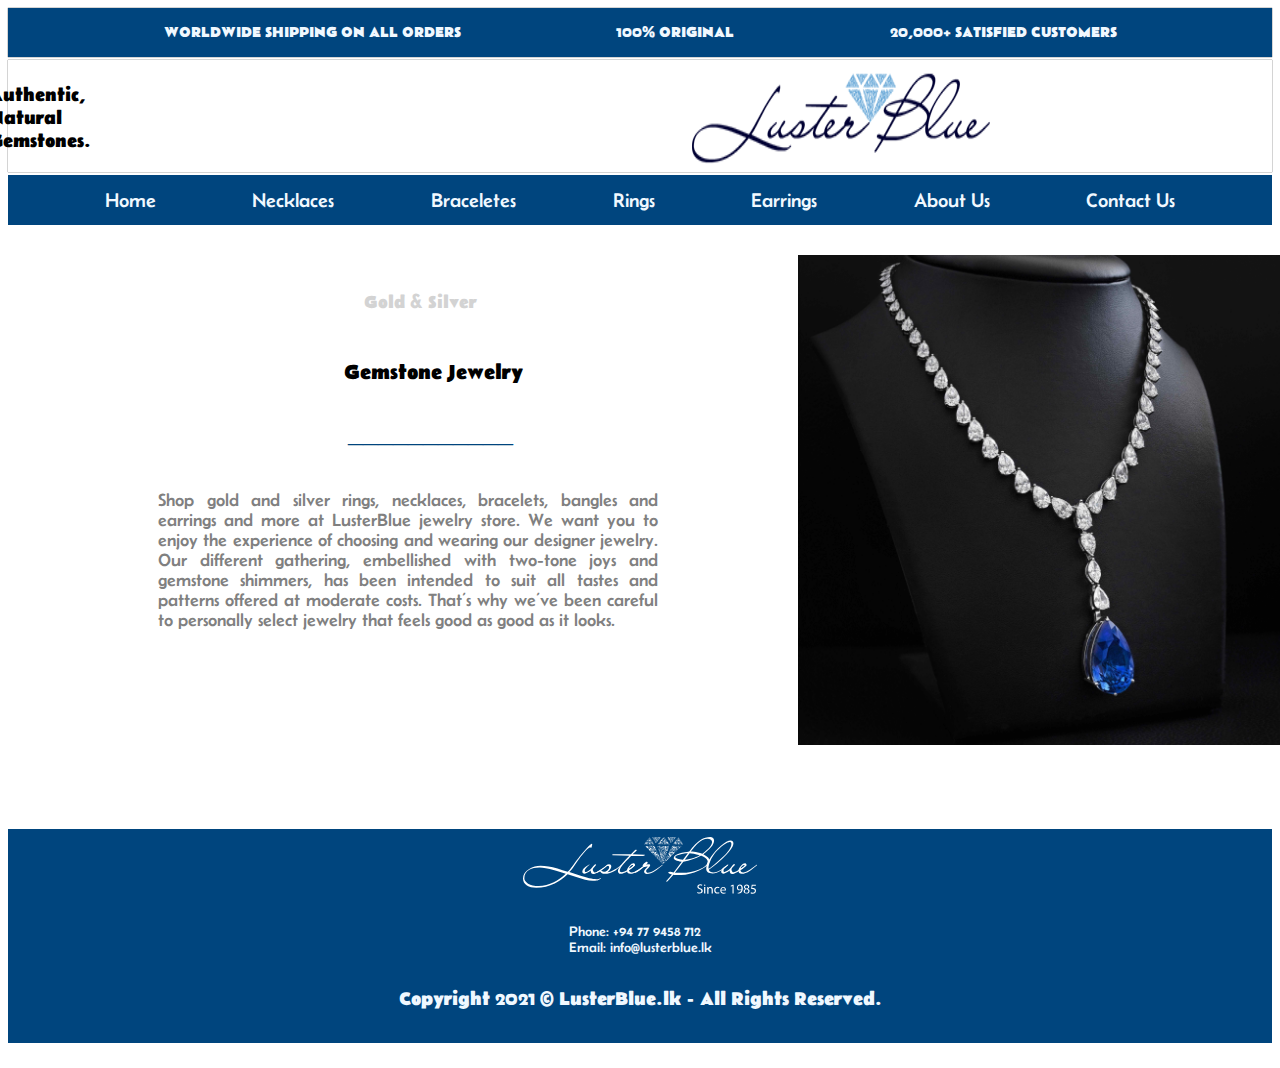
<file: index.html>
<!DOCTYPE html>
<html lang="en">

<head>
    <meta charset="UTF-8">
    <meta name="viewport" content="width=device-width, initial-scale=1.0">
    <title>Home</title>
    <link rel="stylesheet" href="style.css">
    <link rel="preconnect" href="https://fonts.googleapis.com">
    <link rel="preconnect" href="https://fonts.gstatic.com" crossorigin>
    <link href="https://fonts.googleapis.com/css2?family=Belanosima:wght@400;600&display=swap" rel="stylesheet">
</head>

<body class="body">

    <div id="info">
        <h3> WORLDWIDE SHIPPING ON ALL ORDERS</h3>
        <h3>100% ORIGINAL</h3>
        <h3>20,000+ SATISFIED CUSTOMERS</h3>
    </div>

    <header>
        <nav>
            <h3 id="firstsentence"> Authentic, Natural Gemstones.</h3>
            <img src="images/logo-copy.png" id="logo">
        </nav>
    </header>

    <div id="links">
        <a href="index.html"> Home</a>
        <a href="necklaces.html"> Necklaces</a>
        <a href="braceletes.html">Braceletes</a>
        <a href="rings.html"> Rings</a>
        <a href="earrings.html"> Earrings</a>
        <a href="about us.html"> About Us</a>
        <a href="contact us.html"> Contact Us</a>


    </div>

    <div id="container">
        <div id="container2">
            <h4 id="gold"> Gold & Silver </h4>
            <h3 id="Gemstone"> Gemstone Jewelry</h3>
            <h2 id="space"> ___________</h2>
            <p id="mainparagraph"> Shop gold and silver rings, necklaces, bracelets, bangles and earrings
                and more at LusterBlue jewelry store. We want you to enjoy the experience of choosing and
                wearing our designer jewelry. Our different gathering, embellished with two-tone joys and
                gemstone shimmers, has been intended to suit all tastes and patterns offered at moderate costs.
                That’s why we’ve been careful to personally select jewelry that feels good as good as it looks.
            </p>
        </div>
        <div id="mainimg">
            <img src="images/Natural Royal Blue Sapphire Necklace, 36_51 Ct.jpg" id="mainpic">
        </div>
    </div>

   
    <footer>
        <div id="footercontainer">
            <img src="images/logo-white-f.svg" alt="" id="footerimg">
            <p id="footerpragraph"> Phone: +94 77 9458 712 </br>
                Email: info@lusterblue.lk
            </p>
            <h3 id="Copyright"> Copyright 2021 © LusterBlue.lk - All Rights Reserved.</h3>
        </div>
     </footer>
</body>

</html>
</file>
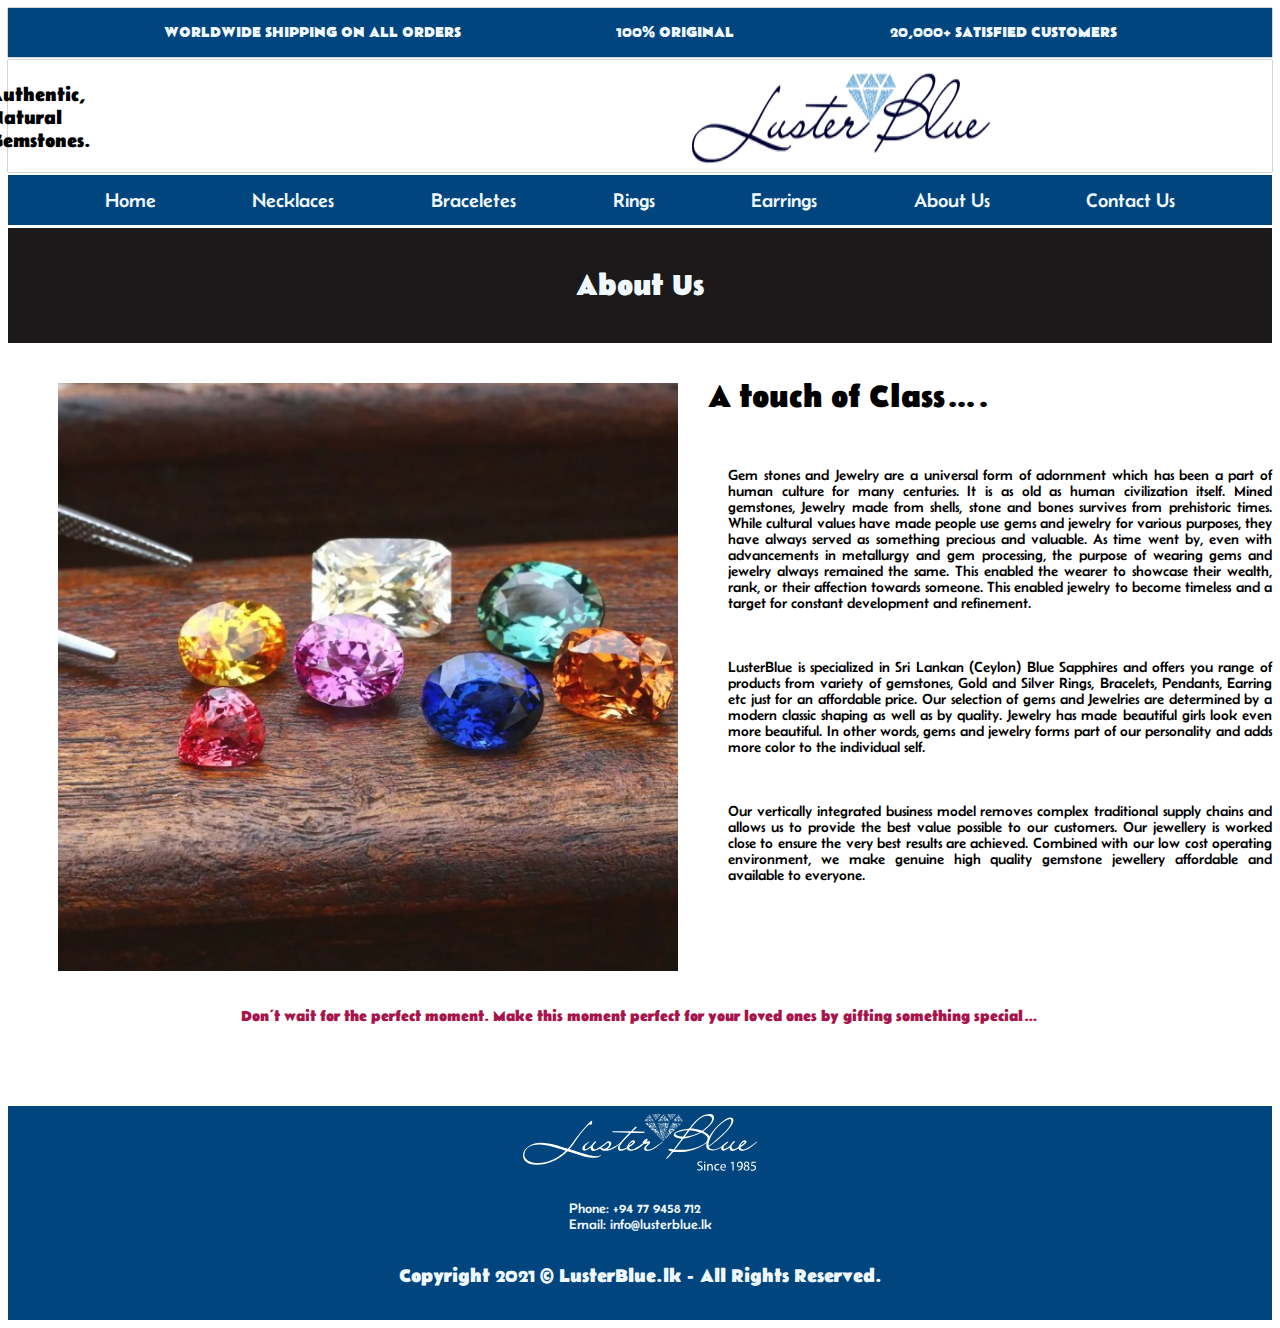
<file: about us.html>
<!DOCTYPE html>
<html lang="en">
<head>
    <meta charset="UTF-8">
    <meta name="viewport" content="width=device-width, initial-scale=1.0">
    <title>ABOUT US</title>
    <link rel="stylesheet" href="style.css">
    <link rel="preconnect" href="https://fonts.googleapis.com">
    <link rel="preconnect" href="https://fonts.gstatic.com" crossorigin>
    <link href="https://fonts.googleapis.com/css2?family=Belanosima:wght@400;600&display=swap" rel="stylesheet">
</head>
<body class="body">
    <div id="info">
        <h3> WORLDWIDE SHIPPING ON ALL ORDERS</h3>
        <h3>100% ORIGINAL</h3>
        <h3>20,000+ SATISFIED CUSTOMERS</h3>
    </div>
   
    <header>
        <nav>
         <h3 id="firstsentence"> Authentic, Natural Gemstones.</h3>
          <img src="images/logo-copy.png"  id="logo">         
        </nav>
    </header>

    <div id="links">
        <a href="index.html"> Home</a>
        <a href="necklaces.html"> Necklaces</a>
        <a href="braceletes.html"> Braceletes</a>
        <a href="rings.html"> Rings</a>
        <a href="earrings.html"> Earrings</a>
        <a href="about us.html"> About Us</a>
        <a href="contact us.html"> Contact Us</a>
       
      
    </div>

    <div id="Aboutus">  
        <h2> About Us</h2>
    </div>
    <div id="containerabout">
        <div> <img src="images/about.jpg"  id="aboutpic"></div>
        <div id="containerabout2">
            <h1 id="aboutsentance">A touch of Class….</h1>  
            <p class="aboutparagraph">
                 Gem stones and Jewelry are a universal form of adornment which has been a part of human culture for many centuries. It is as old as human civilization itself. Mined gemstones, Jewelry made from shells, stone and bones survives from prehistoric times. While cultural values have made people use gems and jewelry for various purposes, they have always served as something precious and valuable. As time went by, even with advancements in metallurgy and gem processing, the purpose of wearing gems and jewelry always remained the same. This enabled the wearer to showcase their wealth, rank, or their affection towards someone. This enabled jewelry to become timeless and a target for constant development and refinement.
                <br><br><br><br>
                LusterBlue is specialized in Sri Lankan (Ceylon) Blue Sapphires and offers you range of products from variety of gemstones, Gold and Silver Rings, Bracelets, Pendants, Earring etc just for an affordable price. Our selection of gems and Jewelries are determined by a modern classic shaping as well as by quality. Jewelry has made beautiful girls look even more beautiful. In other words, gems and jewelry forms part of our personality and adds more color to the individual self.
                <br><br><br><br>
                Our vertically integrated business model removes complex traditional supply chains and allows us to provide the best value possible to our customers. Our jewellery is worked close to ensure the very best results are achieved. Combined with our low cost operating environment, we make genuine high quality gemstone jewellery affordable and available to everyone.
            </p>
        </div>
    </div>
    <h4 id="note"> Don’t wait for the perfect moment. Make this moment perfect for your loved ones by gifting something special…</h4>
    


    <footer>

        <div id="footercontainer">
            <img src="images/logo-white-f.svg" alt="" id="footerimg">
            <p id="footerpragraph"> Phone: +94 77 9458 712 </br>
                Email: info@lusterblue.lk
            </p>
            <h3 id="Copyright"> Copyright 2021 © LusterBlue.lk - All Rights Reserved.</h3>
        </div>
    </footer>
    
</body>
</html>
</file>
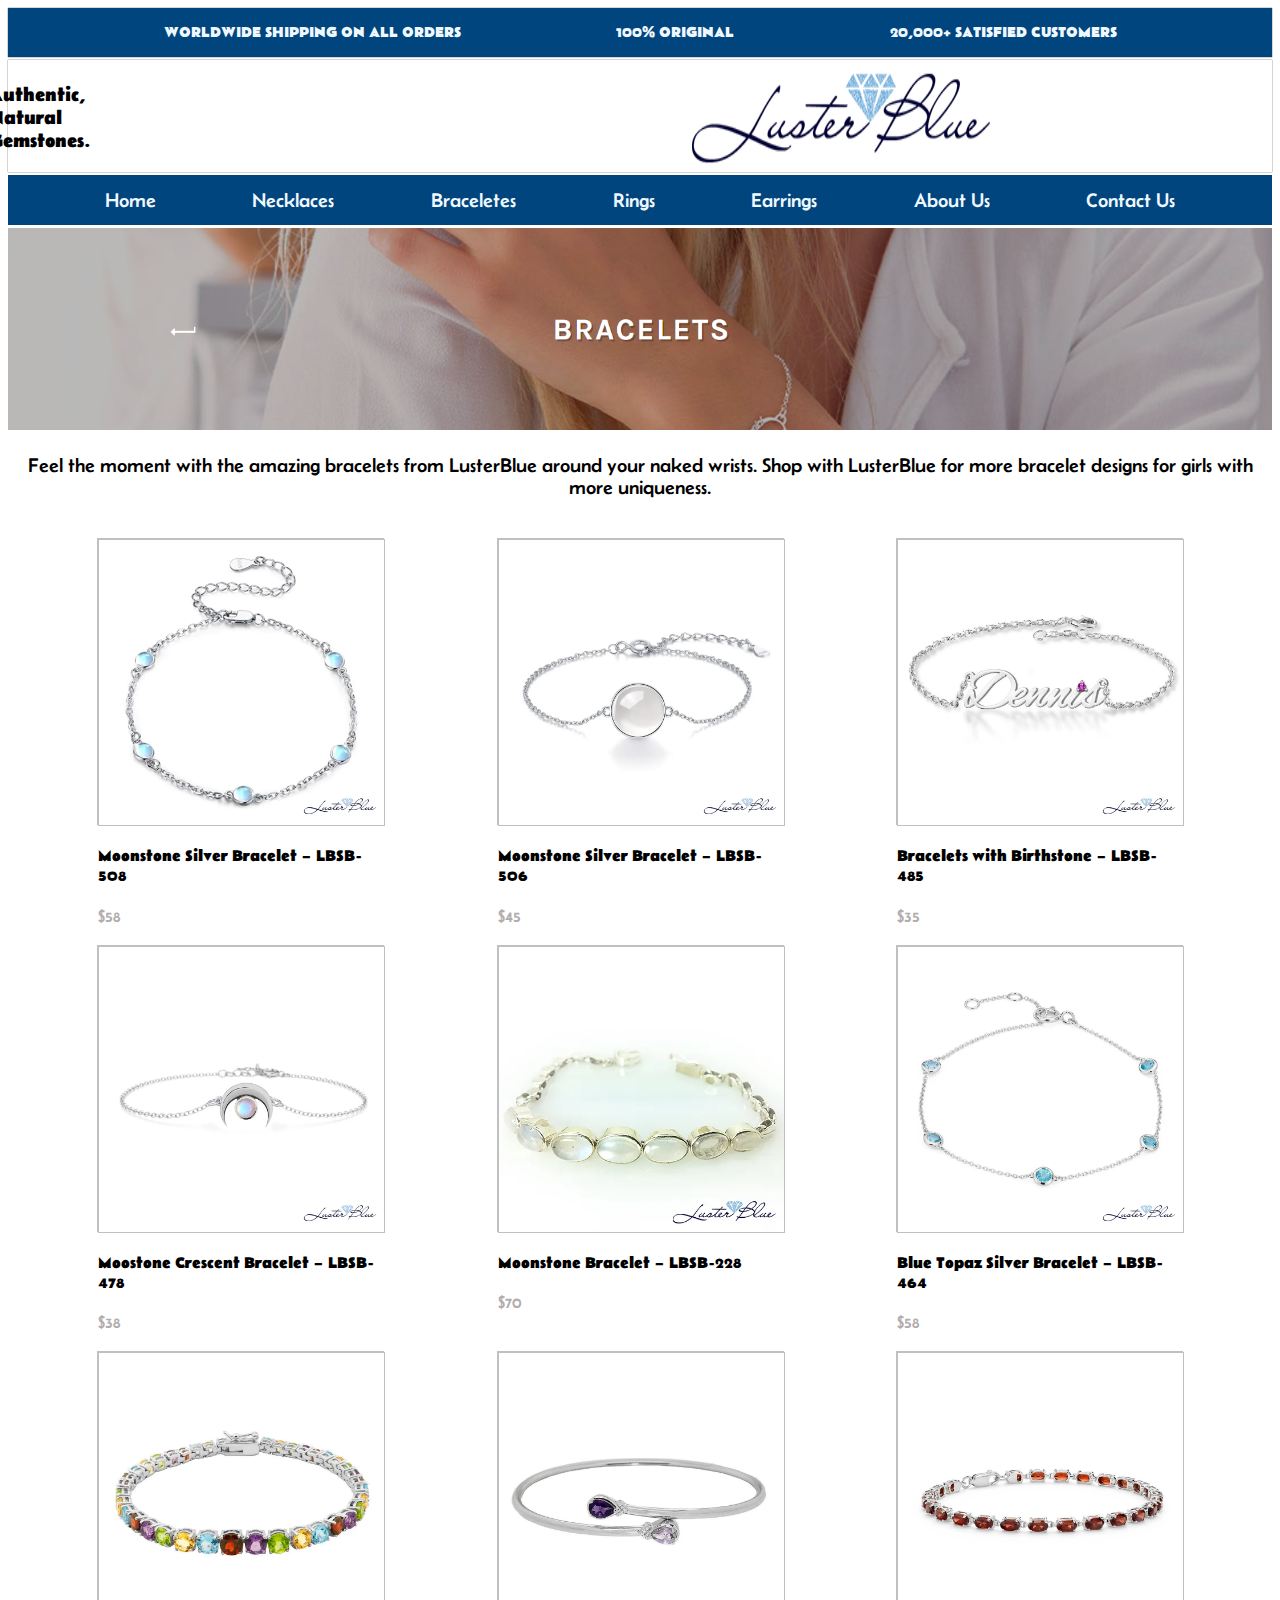
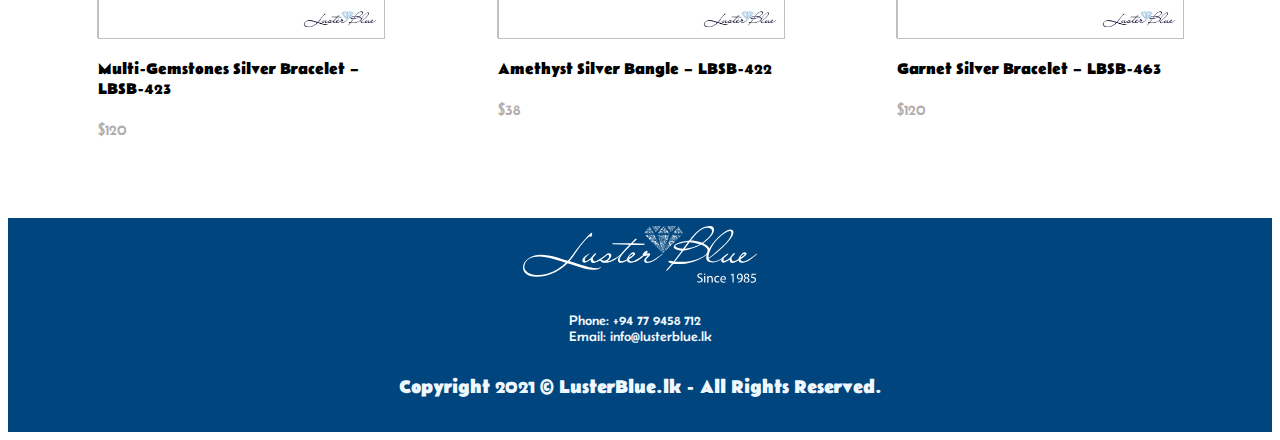
<file: braceletes.html>
<!DOCTYPE html>
<html lang="en">

<head>
    <meta charset="UTF-8">
    <meta http-equiv="X-UA-Compatible" content="IE=edge">
    <meta name="viewport" content="width=device-width, initial-scale=1.0">
    <title>BRACELETS</title>
    <link rel="stylesheet" href="style.css">
    <link rel="preconnect" href="https://fonts.googleapis.com">
    <link rel="preconnect" href="https://fonts.gstatic.com" crossorigin>
    <link href="https://fonts.googleapis.com/css2?family=Belanosima:wght@400;600&display=swap" rel="stylesheet">
</head>

<body class="body"> 
    <div id="info">
        <h3> WORLDWIDE SHIPPING ON ALL ORDERS</h3>
        <h3>100% ORIGINAL</h3>
        <h3>20,000+ SATISFIED CUSTOMERS</h3>
    </div>

    <header>
        <nav>
            <h3 id="firstsentence"> Authentic, Natural Gemstones.</h3>
            <img src="images/logo-copy.png" id="logo">
        </nav>
    </header>

    <div id="links">
        <a href="index.html"> Home</a>
        <a href="necklaces.html"> Necklaces</a>
        <a href="braceletes.html"> Braceletes</a>
        <a href="rings.html"> Rings</a>
        <a href="earrings.html"> Earrings</a>
        <a href="about us.html"> About Us</a>
        <a href="contact us.html"> Contact Us</a>

    </div>
    <div class="content">
        <a href="necklaces.html"><img src="images/bra.png" alt="" id="topimg"></a>
        <p id="toppar">Feel the moment with the amazing bracelets from LusterBlue around your naked wrists. Shop with
            LusterBlue for more bracelet designs for girls with more uniqueness.</p>
        <div class="productsContainer">
            <div class="oneProductContainer">
                <div class="imagecontainer">
                    <img class="imagecontainer" src="images/braceletes/LBSB-508.webp" id="image">
                    <img class="imagecontainer" src="/images/braceletes/LBSB-508a.webp" id="imageh">
                </div>
                <div class="discription">
                    <h4>Moonstone Silver Bracelet – LBSB-508 </h4>
                    <span>$58</span>
                     
                </div>
            </div>
            <div class="oneProductContainer">
                <div class="imagecontainer">
                    <img class="imagecontainer" src="images/braceletes/LBSB-506.webp" id="image">
                    <img class="imagecontainer" src="/images/braceletes/LBSB-506-a.webp" id="imageh">
                </div>
                <div class="discription">
                    <h4>Moonstone Silver Bracelet – LBSB-506 </h4>
                    <span>$45</span>
                     
                </div>
            </div>
            <div class="oneProductContainer">
                <div class="imagecontainer">
                    <img class="imagecontainer" src="images/braceletes/LBSB-485x.webp" id="image">
                    <img class="imagecontainer" src="/images/braceletes/LBSB-485-2.webp" id="imageh">
                </div>
                <div class="discription">
                    <h4>Bracelets with Birthstone – LBSB-485 </h4>
                    <span>$35</span>
                     
                </div>
            </div>
            <div class="oneProductContainer">
                <div class="imagecontainer">
                    <img class="imagecontainer" src="images/braceletes/LBSP-478.webp" id="image">
                    <img class="imagecontainer" src="/images/braceletes/LBSP-478b.webp" id="imageh">
                </div>
                <div class="discription">
                    <h4>Moostone Crescent Bracelet – LBSB-478 </h4>
                    <span>$38</span>
                     
                </div>
            </div>
            <div class="oneProductContainer">
                <div class="imagecontainer">
                    <img class="imagecontainer" src="images/braceletes/LBSB-228.webp" id="image">
                    <img class="imagecontainer" src="/images/braceletes/LBSB-228-2.webp" id="imageh">
                </div>
                <div class="discription">
                    <h4>Moonstone Bracelet – LBSB-228 </h4>
                    <span>$70</span>
                     
                </div>
            </div>
            <div class="oneProductContainer">
                <div class="imagecontainer">
                    <img class="imagecontainer" src="images/braceletes/LBSB-464.webp" id="image">

                </div>
                <div class="discription">
                    <h4>Blue Topaz Silver Bracelet – LBSB-464 </h4>
                    <span>$58</span>
                     
                </div>
            </div>
            <div class="oneProductContainer">
                <div class="imagecontainer">
                    <img class="imagecontainer" src="images/braceletes/LBSB-423.webp" id="image">

                </div>
                <div class="discription">
                    <h4>Multi-Gemstones Silver Bracelet – LBSB-423 </h4>
                    <span>$120</span>
                     
                </div>
            </div>
            <div class="oneProductContainer">
                <div class="imagecontainer">
                    <img class="imagecontainer" src="images/braceletes/LBSB-422.webp" id="image">

                </div>
                <div class="discription">
                    <h4>Amethyst Silver Bangle – LBSB-422 </h4>
                    <span>$38</span>
                     
                </div>
            </div>
            <div class="oneProductContainer">
                <div class="imagecontainer">
                    <img class="imagecontainer" src="images/braceletes/LBSB-463.webp" id="image">

                </div>
                <div class="discription">
                    <h4>Garnet Silver Bracelet – LBSB-463 </h4>
                    <span>$120</span>
                     
                </div>
            </div>
        </div>


    </div>
    <footer>

        <div id="footercontainer">
            <img src="images/logo-white-f.svg" alt="" id="footerimg">
            <p id="footerpragraph"> Phone: +94 77 9458 712 </br>
                Email: info@lusterblue.lk
            </p>
            <h3 id="Copyright"> Copyright 2021 © LusterBlue.lk - All Rights Reserved.</h3>
        </div>
        
    </footer>
</body>

</html>
</file>
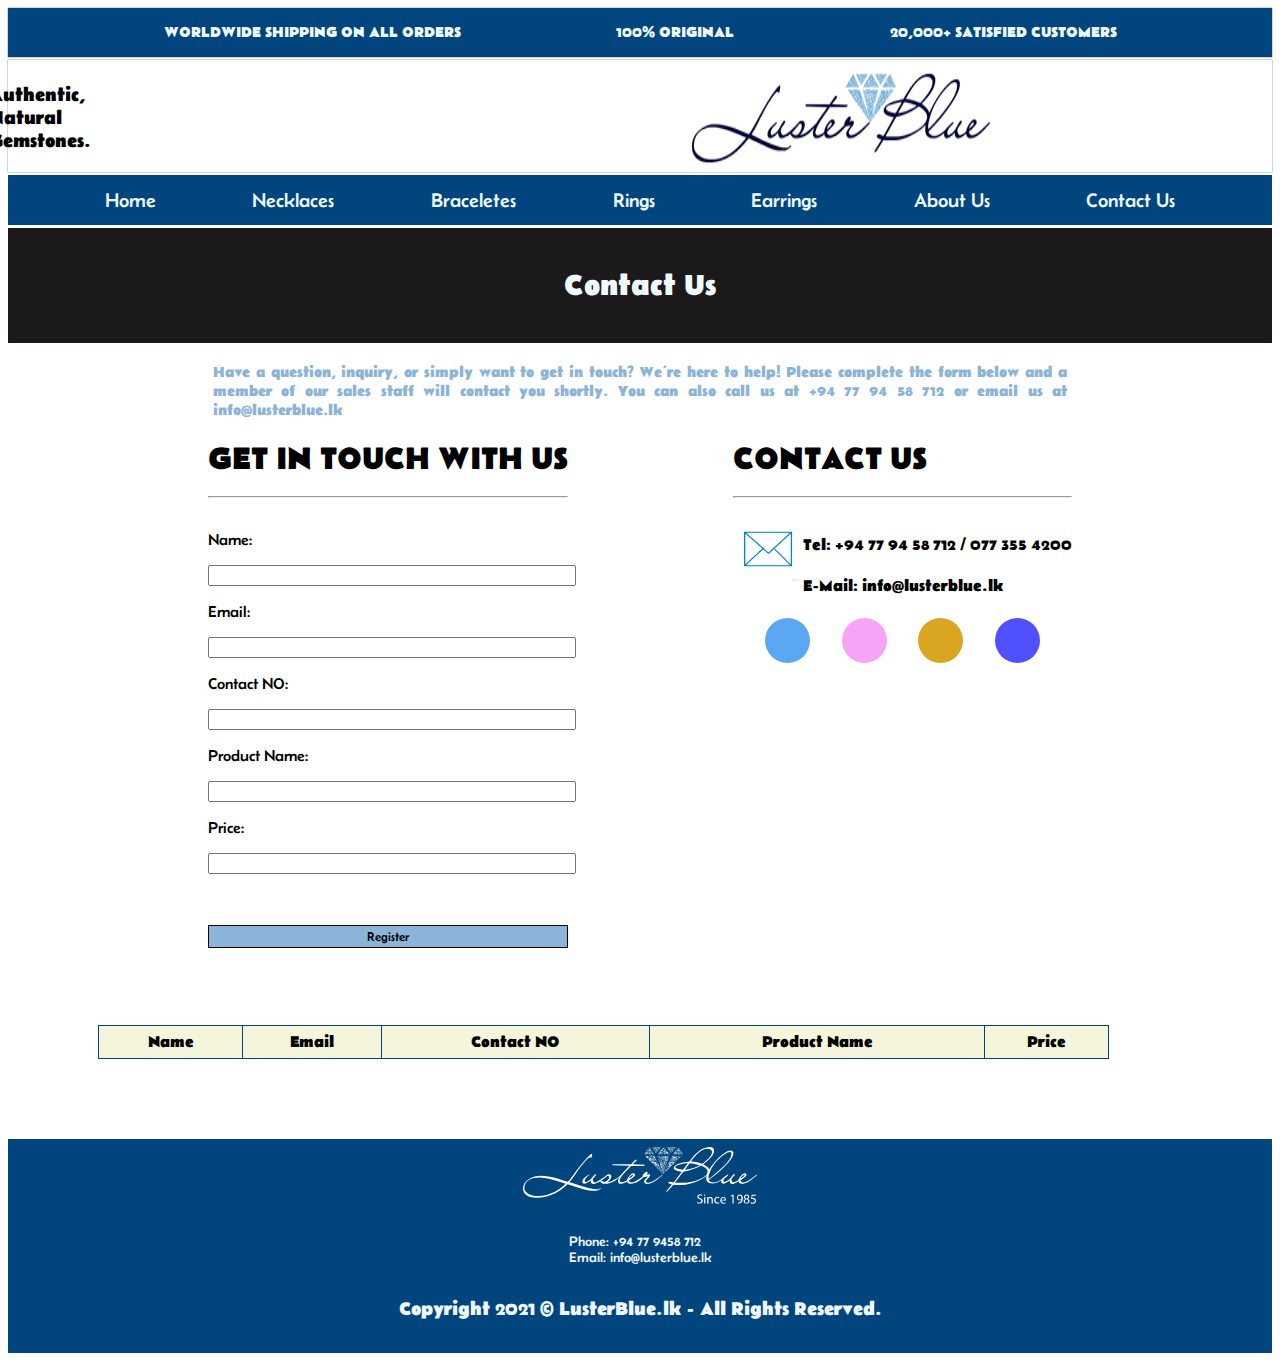
<file: contact us.html>
<!DOCTYPE html>
<html lang="en">

<head>
    <meta charset="UTF-8">
    <meta name="viewport" content="width=device-width, initial-scale=1.0">
    <title>Document</title>
    <link rel="stylesheet" href="style.css">
    <link rel="preconnect" href="https://fonts.googleapis.com">
    <link rel="preconnect" href="https://fonts.gstatic.com" crossorigin>
    <link href="https://fonts.googleapis.com/css2?family=Belanosima:wght@400;600&display=swap" rel="stylesheet">
</head>

<body class="body">
    <div id="info">
        <h3> WORLDWIDE SHIPPING ON ALL ORDERS</h3>
        <h3>100% ORIGINAL</h3>
        <h3>20,000+ SATISFIED CUSTOMERS</h3>
    </div>

    <header>
        <nav>
            <h3 id="firstsentence"> Authentic, Natural Gemstones.</h3>
            <img src="images/logo-copy.png" id="logo">
        </nav>
    </header>

    <div id="links">
        <a href="index.html"> Home</a>
        <a href="necklaces.html"> Necklaces</a>
        <a href="braceletes.html">Braceletes</a>
        <a href="rings.html"> Rings</a>
        <a href="earrings.html"> Earrings</a>
        <a href="about us.html"> About Us</a>
        <a href="contact us.html"> Contact Us</a>


    </div>


    <div id="contactus">
        <h2> Contact Us</h2>
    </div>
    <h3 id="quiry"> Have a question, inquiry, or simply want to get in touch? We’re here to help! Please complete the
        form below and a member of our sales staff will contact you shortly. You can also call us at +94 77 94 58 712 or
        email us at info@lusterblue.lk</h3>
    <div id="CONTACT">
        <div id="contact1">
            <h1 id="getintouch">GET IN TOUCH WITH US
                <hr>
            </h1>

            <form action="">
                <br>
                <label for=""> Name: <br><br> <input type="text" id="Name"></label>
                <br><br>
                <label for=""> Email: <br> <br> <input type="email" id="email"></label>
                <br><br>
                <label for="">Contact NO: <br> <br><input type="number" id="contactno"></label>
                <br><br>
                <label for="">Product Name: <br><br> <input type="text" id="Productname"></label>
                <br><br>
                <label for=""> Price: <br><br> <input type="number" id="price"></label>
                <br><br>
                <label for=""> <br> <br><input type="submit" value="Register" id="submitbtn" class="body"></label>
                <br><br>

            </form>
        </div>
        <div id="contact2">
            <h1>CONTACT US
                <hr>
            </h1>
            <div id="contus">
                <img src="images/emailicon.png" alt="" id="iconimg">
                <div>
                    <h4>Tel: +94 77 94 58 712 / 077 355 4200</h4>
                    <h4>E-Mail: info@lusterblue.lk</h4>
                </div>

            </div>
            <div class="lcon">
                <a href="https://twitter.com"  target="_blank"> <div id="l1" class="al"></div></a>
                <a href="https://instagram.com" target="_blank"><div id="l2"  class="al" ></div></a>
                <a href="https://gmail.com" target="_blank"><div id="l3"  class="al" > </div></a>
                <a href="https://facebook.com"  target="_blank"> <div id="l4"  class="al" ></div></a>
                
            </div>
        </div>
    </div>
    <table id="mytable">
        <tr id="">
            <th >Name</th>
            <th >Email</th>
            <th >Contact NO</th>
            <th >Product Name</th>
            <th >Price</th>
        </tr>
    </table>
  


    <footer>

        <div id="footercontainer">
            <img src="images/logo-white-f.svg" alt="" id="footerimg">
            <p id="footerpragraph"> Phone: +94 77 9458 712 </br>
                Email: info@lusterblue.lk
            </p>
            <h3 id="Copyright"> Copyright 2021 © LusterBlue.lk - All Rights Reserved.</h3>
        </div>
    </footer>
</body>
<script src="script.js"></script>
</html>
</file>
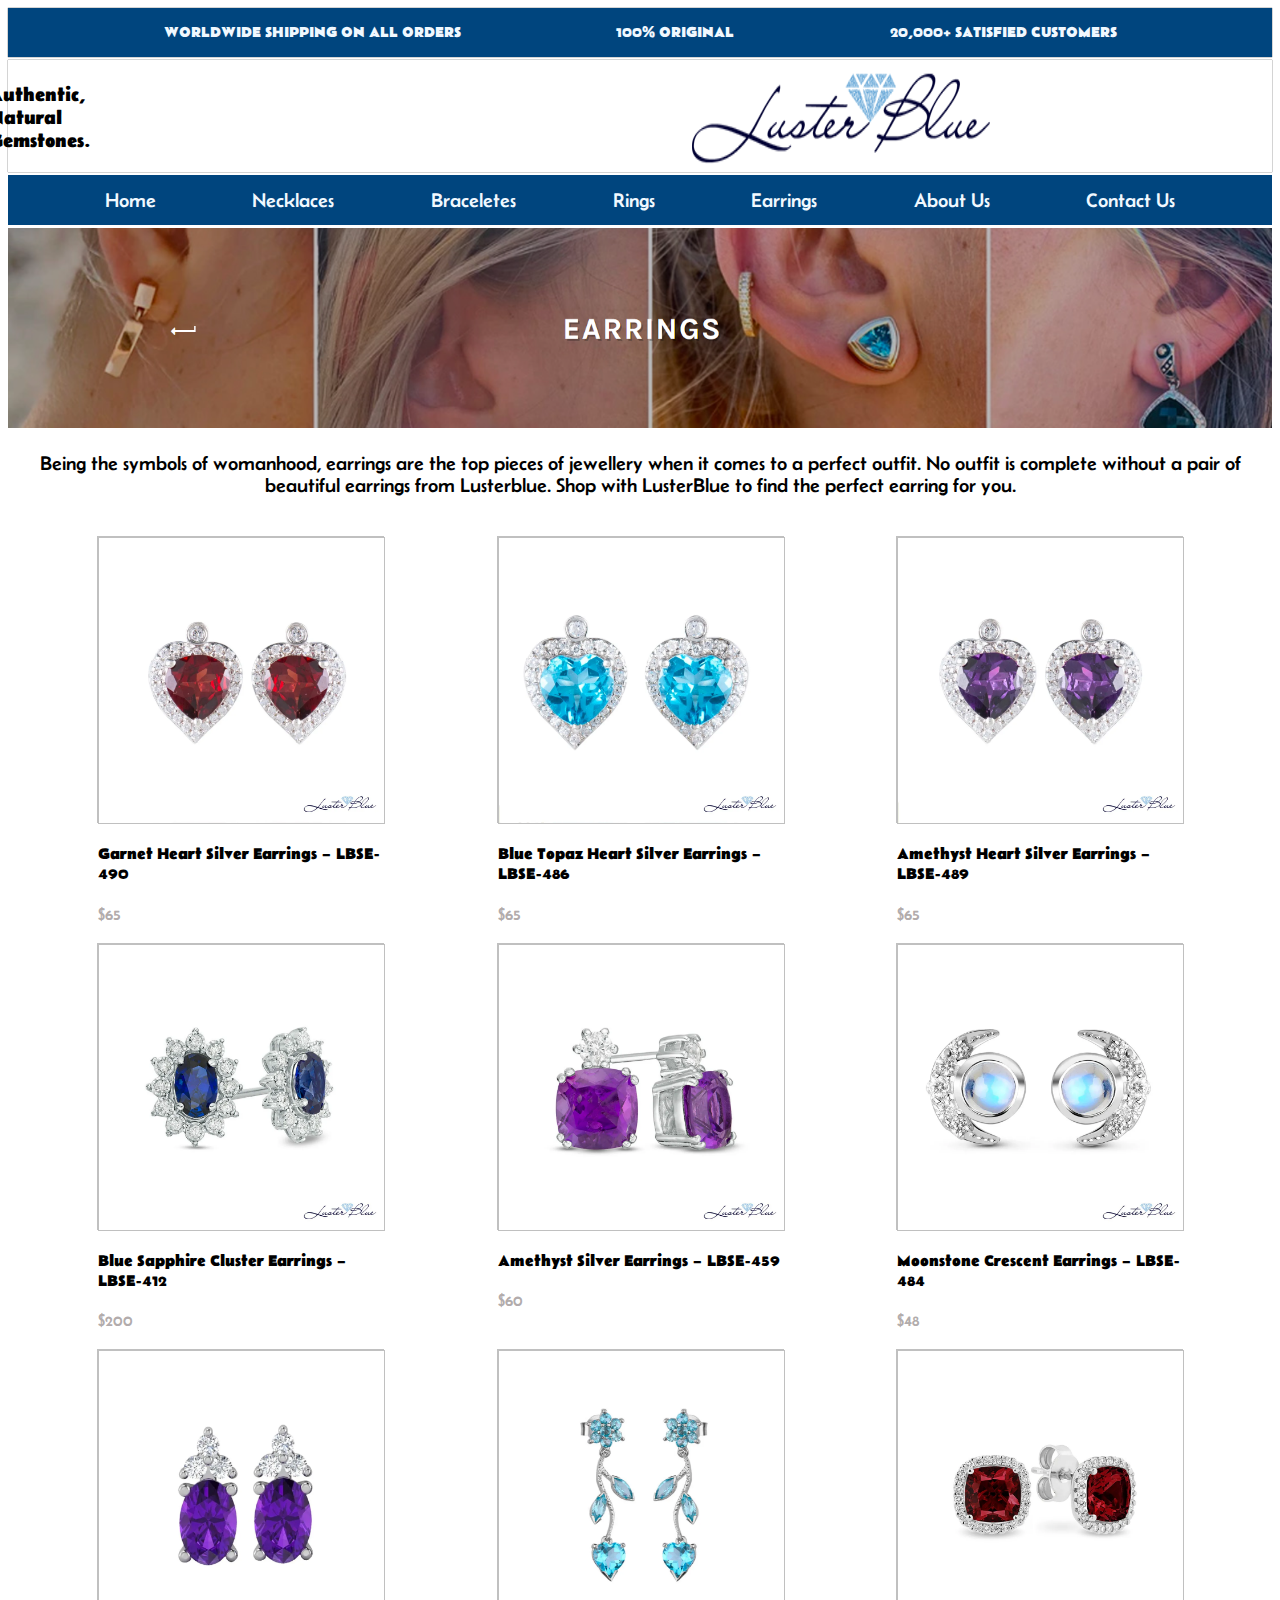
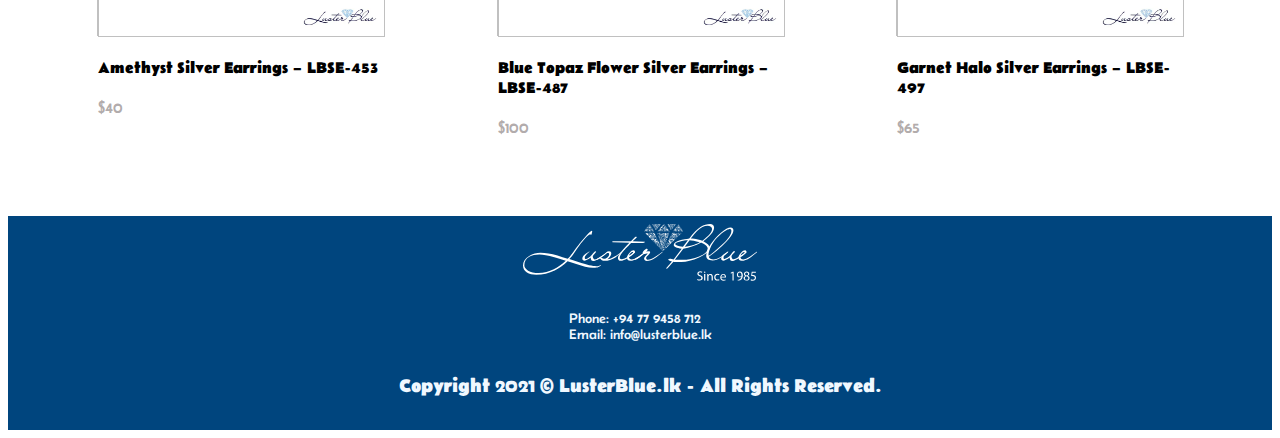
<file: earrings.html>
<!DOCTYPE html>
<html lang="en">

<head>
    <meta charset="UTF-8">
    <meta http-equiv="X-UA-Compatible" content="IE=edge">
    <meta name="viewport" content="width=device-width, initial-scale=1.0">
    <title>EARRINGS</title>
    <link rel="stylesheet" href="style.css">
    <link rel="preconnect" href="https://fonts.googleapis.com">
    <link rel="preconnect" href="https://fonts.gstatic.com" crossorigin>
    <link href="https://fonts.googleapis.com/css2?family=Belanosima:wght@400;600&display=swap" rel="stylesheet">
</head>

<body class="body">
    <div id="info">
        <h3> WORLDWIDE SHIPPING ON ALL ORDERS</h3>
        <h3>100% ORIGINAL</h3>
        <h3>20,000+ SATISFIED CUSTOMERS</h3>
    </div>

    <header>
        <nav>
            <h3 id="firstsentence"> Authentic, Natural Gemstones.</h3>
            <img src="images/logo-copy.png" id="logo">
        </nav>
    </header>

    <div id="links">
        <a href="index.html"> Home</a>
        <a href="necklaces.html"> Necklaces</a>
        <a href="braceletes.html"> Braceletes</a>
        <a href="rings.html"> Rings</a>
        <a href="earrings.html"> Earrings</a>
        <a href="about us.html"> About Us</a>
        <a href="contact us.html"> Contact Us</a>

    </div>
    <div class="content">
        <a href="rings.html"><img src="images/earri.png" alt="" id="topimg"></a>
        <p id="toppar">Being the symbols of womanhood, earrings are the top pieces of jewellery when it comes to a
            perfect outfit. No outfit is complete without a pair of beautiful earrings from Lusterblue. Shop with
            LusterBlue to find the perfect earring for you.</p>
        <div class="productsContainer">
            <div class="oneProductContainer">
                <div class="imagecontainer">
                    <img class="imagecontainer" src="images/earrings/LBSE-490-a.webp " id="image">
                    <img class="imagecontainer" src="/images/earrings/LBSE-490-b.webp" id="imageh">
                </div>
                <div class="discription">
                    <h4>Garnet Heart Silver Earrings – LBSE-490 </h4>
                    <span>$65</span>

                </div>
            </div>
            <div class="oneProductContainer">
                <div class="imagecontainer">
                    <img class="imagecontainer" src="images/earrings/LBSE-486.webp " id="image">
                    <img class="imagecontainer" src="/images/earrings/LBSE-486-2.webp" id="imageh">
                </div>
                <div class="discription">
                    <h4>Blue Topaz Heart Silver Earrings – LBSE-486 </h4>
                    <span>$65</span>

                </div>
            </div>
            <div class="oneProductContainer">
                <div class="imagecontainer">
                    <img class="imagecontainer" src="images/earrings/LBSE-489v.webp " id="image">
                    <img class="imagecontainer" src="/images/earrings/LBSE-489-a.webp" id="imageh">
                </div>
                <div class="discription">
                    <h4>Amethyst Heart Silver Earrings – LBSE-489 </h4>
                    <span>$65</span>

                </div>
            </div>
            <div class="oneProductContainer">
                <div class="imagecontainer">
                    <img class="imagecontainer" src="images/earrings/LBSE-412-c.webp " id="image">
                    <img class="imagecontainer" src="/images/earrings/LBSE-412-d.webp" id="imageh">
                </div>
                <div class="discription">
                    <h4>Blue Sapphire Cluster Earrings – LBSE-412 </h4>
                    <span>$200</span>

                </div>
            </div>
            <div class="oneProductContainer">
                <div class="imagecontainer">
                    <img class="imagecontainer" src="images/earrings/LBSE-459.webp " id="image">
                    <img class="imagecontainer" src="/images/earrings/LBSE-459-a.webp" id="imageh">
                </div>
                <div class="discription">
                    <h4>Amethyst Silver Earrings – LBSE-459 </h4>
                    <span>$60</span>

                </div>
            </div>
            <div class="oneProductContainer">
                <div class="imagecontainer">
                    <img class="imagecontainer" src="images/earrings/LBSE-484.webp " id="image">
                    <img class="imagecontainer" src="/images/earrings/LBSE-484-2.webp" id="imageh">
                </div>
                <div class="discription">
                    <h4>Moonstone Crescent Earrings – LBSE-484 </h4>
                    <span>$48</span>

                </div>
            </div>
            <div class="oneProductContainer">
                <div class="imagecontainer">
                    <img class="imagecontainer" src="images/earrings/LBSE-453.webp " id="image">
                    <img class="imagecontainer" src="/images/earrings/LBSE-453-a.webp" id="imageh">
                </div>
                <div class="discription">
                    <h4>Amethyst Silver Earrings – LBSE-453 </h4>
                    <span>$40</span>

                </div>
            </div>
            <div class="oneProductContainer">
                <div class="imagecontainer">
                    <img class="imagecontainer" src="images/earrings/LBSE-487.webp " id="image">
                    <img class="imagecontainer" src="/images/earrings/LBSE-487-a.webp" id="imageh">
                </div>
                <div class="discription">
                    <h4>Blue Topaz Flower Silver Earrings – LBSE-487 </h4>
                    <span>$100</span>

                </div>
            </div>
            <div class="oneProductContainer">
                <div class="imagecontainer">
                    <img class="imagecontainer" src="images/earrings/LBSE-497.webp " id="image">
                    <img class="imagecontainer" src="/images/earrings/LBSE-497a.webp" id="imageh">
                </div>
                <div class="discription">
                    <h4>Garnet Halo Silver Earrings – LBSE-497 </h4>
                    <span>$65</span>

                </div>
            </div>
        </div>
    </div>
    <footer>

        <div id="footercontainer">
            <img src="images/logo-white-f.svg" alt="" id="footerimg">
            <p id="footerpragraph"> Phone: +94 77 9458 712 </br>
                Email: info@lusterblue.lk
            </p>
            <h3 id="Copyright"> Copyright 2021 © LusterBlue.lk - All Rights Reserved.</h3>
        </div>
        
    </footer>
</body>

</html>
</file>
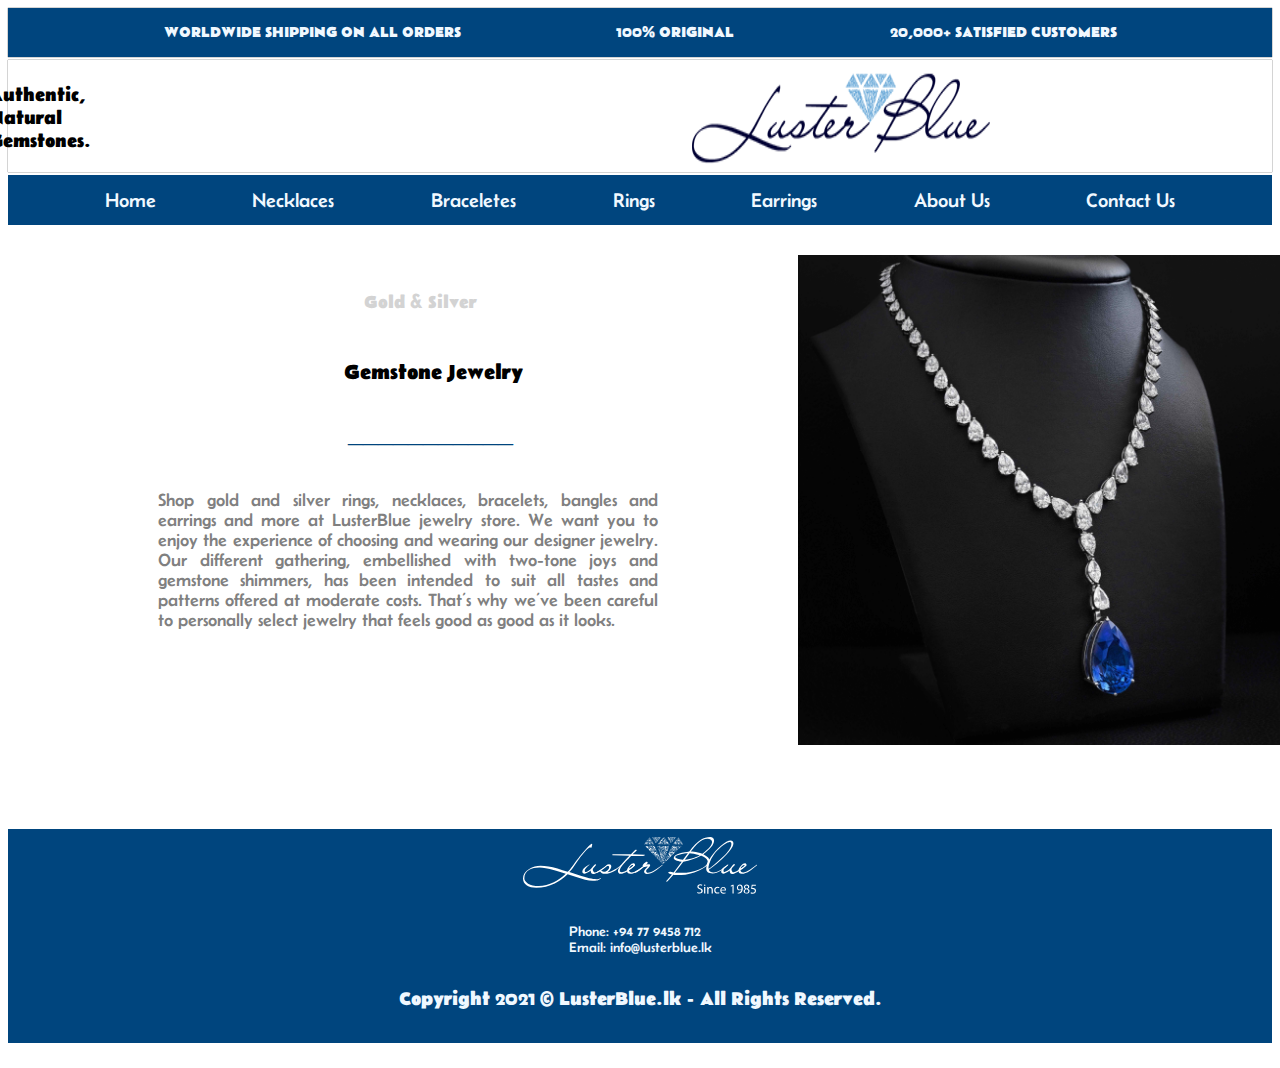
<file: home.html>
<!DOCTYPE html>
<html lang="en">

<head>
    <meta charset="UTF-8">
    <meta name="viewport" content="width=device-width, initial-scale=1.0">
    <title>Home</title>
    <link rel="stylesheet" href="style.css">
    <link rel="preconnect" href="https://fonts.googleapis.com">
    <link rel="preconnect" href="https://fonts.gstatic.com" crossorigin>
    <link href="https://fonts.googleapis.com/css2?family=Belanosima:wght@400;600&display=swap" rel="stylesheet">
</head>

<body class="body">

    <div id="info">
        <h3> WORLDWIDE SHIPPING ON ALL ORDERS</h3>
        <h3>100% ORIGINAL</h3>
        <h3>20,000+ SATISFIED CUSTOMERS</h3>
    </div>

    <header>
        <nav>
            <h3 id="firstsentence"> Authentic, Natural Gemstones.</h3>
            <img src="images/logo-copy.png" id="logo">
        </nav>
    </header>

    <div id="links">
        <a href="home.html"> Home</a>
        <a href="necklaces.html"> Necklaces</a>
        <a href="braceletes.html">Braceletes</a>
        <a href="rings.html"> Rings</a>
        <a href="earrings.html"> Earrings</a>
        <a href="about us.html"> About Us</a>
        <a href="contact us.html"> Contact Us</a>


    </div>

    <div id="container">
        <div id="container2">
            <h4 id="gold"> Gold & Silver </h4>
            <h3 id="Gemstone"> Gemstone Jewelry</h3>
            <h2 id="space"> ___________</h2>
            <p id="mainparagraph"> Shop gold and silver rings, necklaces, bracelets, bangles and earrings
                and more at LusterBlue jewelry store. We want you to enjoy the experience of choosing and
                wearing our designer jewelry. Our different gathering, embellished with two-tone joys and
                gemstone shimmers, has been intended to suit all tastes and patterns offered at moderate costs.
                That’s why we’ve been careful to personally select jewelry that feels good as good as it looks.
            </p>
        </div>
        <div id="mainimg">
            <img src="images/Natural Royal Blue Sapphire Necklace, 36_51 Ct.jpg" id="mainpic">
        </div>
    </div>

   
    <footer>
        <div id="footercontainer">
            <img src="images/logo-white-f.svg" alt="" id="footerimg">
            <p id="footerpragraph"> Phone: +94 77 9458 712 </br>
                Email: info@lusterblue.lk
            </p>
            <h3 id="Copyright"> Copyright 2021 © LusterBlue.lk - All Rights Reserved.</h3>
        </div>
     </footer>
</body>

</html>
</file>
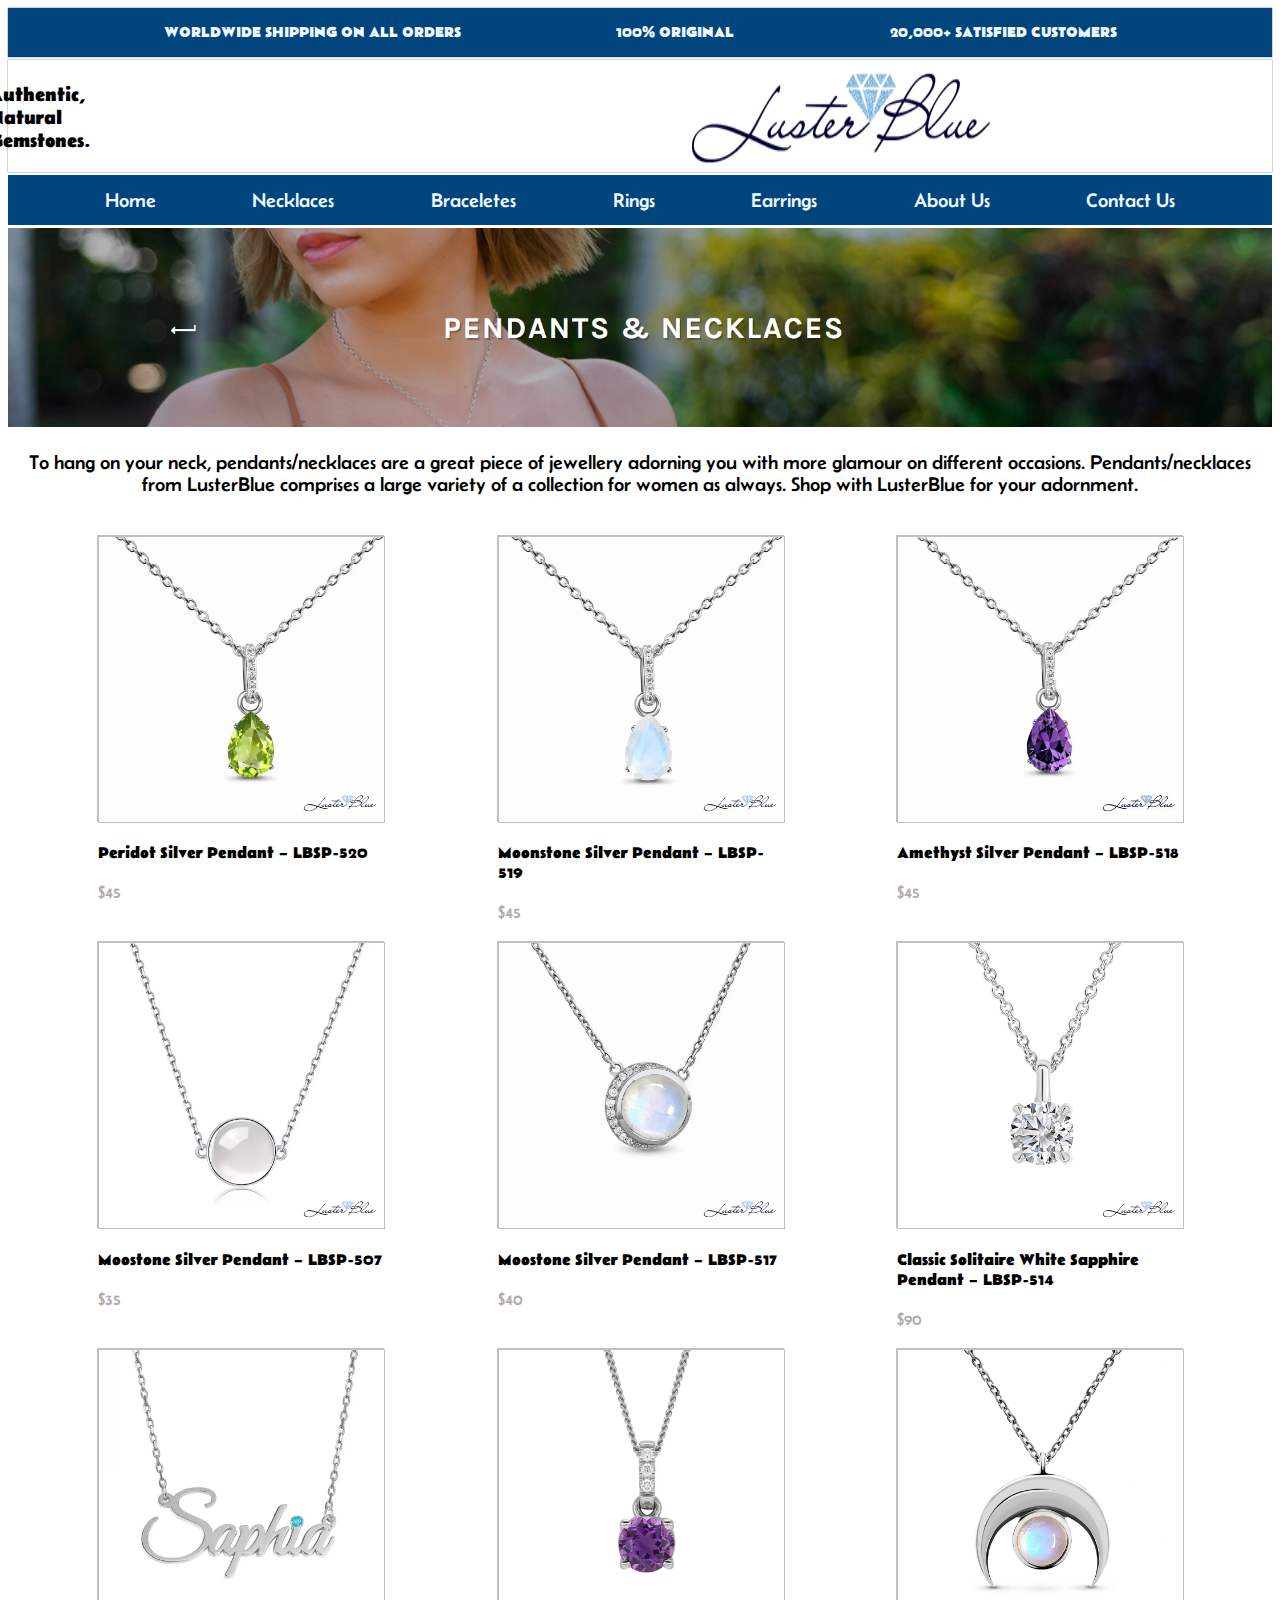
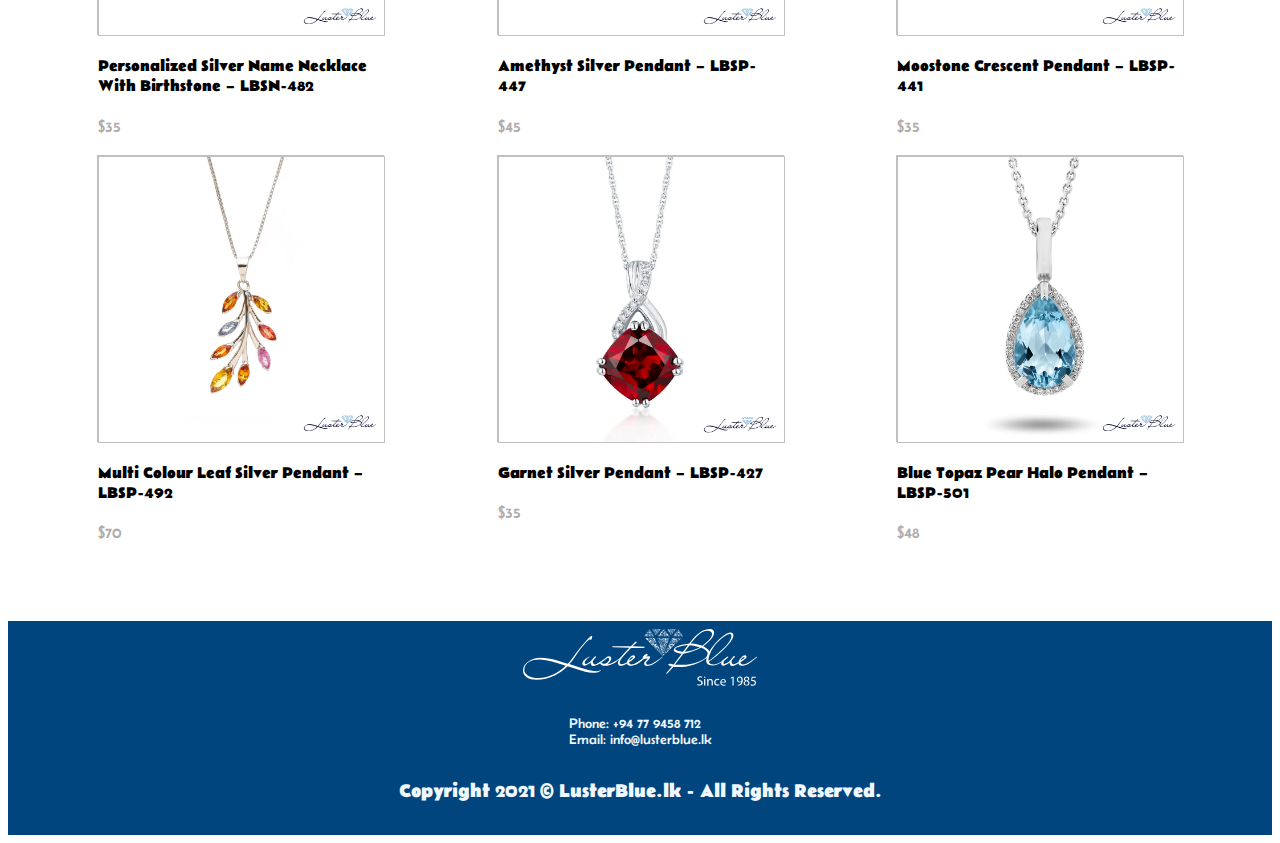
<file: necklaces.html>
<!DOCTYPE html>
<html lang="en">

<head>
    <meta charset="UTF-8">
    <meta http-equiv="X-UA-Compatible" content="IE=edge">
    <meta name="viewport" content="width=device-width, initial-scale=1.0">
    <title>NECKLACES</title>
    <link rel="stylesheet" href="style.css">
    <link rel="preconnect" href="https://fonts.googleapis.com">
    <link rel="preconnect" href="https://fonts.gstatic.com" crossorigin>
    <link href="https://fonts.googleapis.com/css2?family=Belanosima:wght@400;600&display=swap" rel="stylesheet">
</head>

<body class="body">
    <div id="info">
        <h3> WORLDWIDE SHIPPING ON ALL ORDERS</h3>
        <h3>100% ORIGINAL</h3>
        <h3>20,000+ SATISFIED CUSTOMERS</h3>
    </div>

    <header>
        <nav>
            <h3 id="firstsentence"> Authentic, Natural Gemstones.</h3>
            <img src="images/logo-copy.png" id="logo">
        </nav>
    </header>

    <div id="links">
        <a href="index.html"> Home</a>
        <a href="necklaces.html"> Necklaces</a>
        <a href="braceletes.html"> Braceletes</a>
        <a href="rings.html"> Rings</a>
        <a href="earrings.html"> Earrings</a>
        <a href="about us.html"> About Us</a>
        <a href="contact us.html"> Contact Us</a>

    </div>
    <div class="content">
        <a href="index.html"><img src="images/nec.png" alt="" id="topimg"></a>
        <p id="toppar">To hang on your neck, pendants/necklaces are a great piece of jewellery adorning you with more
            glamour on different occasions. Pendants/necklaces from LusterBlue comprises a large variety of a collection
            for women as always. Shop with LusterBlue for your adornment.</p>
        <div class="productsContainer">
            <div class="oneProductContainer">
                <div class="imagecontainer">
                    <img class="imagecontainer" src="images/necklaces/LBSP-520.webp" id="image">
                    <img class="imagecontainer" src="/images/necklaces/LBSP-520a.webp" id="imageh">
                </div>
                <div class="discription">
                    <h4>Peridot Silver Pendant – LBSP-520 </h4>
                    <span>$45</span>
                     
                </div>
            </div>
            <div class="oneProductContainer">
                <div class="imagecontainer">
                    <img class="imagecontainer" src="images/necklaces/LBSP-519aa.webp" id="image">
                    <img class="imagecontainer" src="/images/necklaces/LBSP-519a.webp" id="imageh">
                </div>
                <div class="discription">
                    <h4>Moonstone Silver Pendant – LBSP-519 </h4>
                    <span>$45</span>
                     
                </div>
            </div>
            <div class="oneProductContainer">
                <div class="imagecontainer">
                    <img class="imagecontainer" src="images/necklaces/LBSP-518.webp" id="image">
                    <img class="imagecontainer" src="/images/necklaces/LBSP-518a.webp" id="imageh">
                </div>
                <div class="discription">
                    <h4>Amethyst Silver Pendant – LBSP-518 </h4>
                    <span>$45</span>
                     
                </div>
            </div>
            <div class="oneProductContainer">
                <div class="imagecontainer">
                    <img class="imagecontainer" src="images/necklaces/LBSB-507.webp" id="image">
                    <img class="imagecontainer" src="/images/necklaces/LBSB-507-a.webp" id="imageh">
                </div>
                <div class="discription">
                    <h4>Moostone Silver Pendant – LBSP-507 </h4>
                    <span>$35</span>
                     
                </div>
            </div>
            <div class="oneProductContainer">
                <div class="imagecontainer">
                    <img class="imagecontainer" src="images/necklaces/LBSP-517.webp" id="image">
                    <img class="imagecontainer" src="/images/necklaces/LBSP-517a.webp" id="imageh">
                </div>
                <div class="discription">
                    <h4>Moostone Silver Pendant – LBSP-517 </h4>
                    <span>$40</span>
                     
                </div>
            </div>
            <div class="oneProductContainer">
                <div class="imagecontainer">
                    <img class="imagecontainer" src="images/necklaces/LBSP-514.webp" id="image">
                    <img class="imagecontainer" src="/images/necklaces/LBSP-514a.webp" id="imageh">
                </div>
                <div class="discription">
                    <h4>Classic Solitaire White Sapphire Pendant – LBSP-514 </h4>
                    <span>$90</span>
                     
                </div>
            </div>
            <div class="oneProductContainer">
                <div class="imagecontainer">
                    <img class="imagecontainer" src="images/necklaces/LBSN-482.webp" id="image">
                    <img class="imagecontainer" src="/images/necklaces/LBSN-482a.webp" id="imageh">
                </div>
                <div class="discription">
                    <h4>Personalized Silver Name Necklace With Birthstone – LBSN-482 </h4>
                    <span>$35</span>
                     
                </div>
            </div>
            <div class="oneProductContainer">
                <div class="imagecontainer">
                    <img class="imagecontainer" src="images/necklaces/LBSP-447.webp" id="image">
                    <img class="imagecontainer" src="/images/necklaces/LBSP-447-a.webp" id="imageh">
                </div>
                <div class="discription">
                    <h4>Amethyst Silver Pendant – LBSP-447 </h4>
                    <span>$45</span>
                     
                </div>
            </div>
            <div class="oneProductContainer">
                <div class="imagecontainer">
                    <img class="imagecontainer" src="images/necklaces/LBSP-431.webp" id="image">
                    <img class="imagecontainer" src="/images/necklaces/moostonene.webp" id="imageh">
                </div>
                <div class="discription">
                    <h4>Moostone Crescent Pendant – LBSP-441 </h4>
                    <span>$35</span>
                     
                </div>
            </div>
            <div class="oneProductContainer">
                <div class="imagecontainer">
                    <img class="imagecontainer" src="images/necklaces/LBSP-492.webp" id="image">
                    <img class="imagecontainer" src="/images/necklaces/LBSP-492-a.webp" id="imageh">
                </div>
                <div class="discription">
                    <h4>Multi Colour Leaf Silver Pendant – LBSP-492 </h4>
                    <span>$70</span>
                     
                </div>
            </div>
            <div class="oneProductContainer">
                <div class="imagecontainer">
                    <img class="imagecontainer" src="images/necklaces/LBSP-427.webp" id="image">

                </div>
                <div class="discription">
                    <h4>Garnet Silver Pendant – LBSP-427 </h4>
                    <span>$35</span>
                     
                </div>
            </div>
            <div class="oneProductContainer">
                <div class="imagecontainer">
                    <img class="imagecontainer" src="images/necklaces/LBSP-501.webp" id="image">

                </div>
                <div class="discription">
                    <h4>Blue Topaz Pear Halo Pendant – LBSP-501 </h4>
                    <span>$48</span>
                     
                </div>
            </div>

        </div>
    </div>
    <footer>

        <div id="footercontainer">
            <img src="images/logo-white-f.svg" alt="" id="footerimg">
            <p id="footerpragraph"> Phone: +94 77 9458 712 </br>
                Email: info@lusterblue.lk
            </p>
            <h3 id="Copyright"> Copyright 2021 © LusterBlue.lk - All Rights Reserved.</h3>
        </div>
        
    </footer>
</body>

</html>
</file>
<file: style.css>
.body{
    font-family: 'Belanosima', sans-serif;
}
.productsContainer {
    width: 100%;
    display: flex;
    flex-wrap: wrap;

    justify-content: center;
    gap: 20px;
    margin-top: 20px;

}

.oneProductContainer {
    display: flex;
    flex-direction: column;
    width: 30%;
    align-items: center;
}

.imagecontainer {
    width: 285px;
    height: 285px;
    margin-top: 0px;
    transition: .5s ease-in;
    border: 1px silver solid;
}

#image,
#imageh {
    position: absolute;
    transition: .3s ease-in-out;
}

#imageh {
    opacity: 0;
}

.imagecontainer:hover #imageh {
    opacity: 1;
}



.discription {
    
    font-weight: lighter;
    width: 285px;
}



span {
    color: rgba(168, 161, 161, 0.901);
}

.discription:hover h5 {
    opacity: 1;

}

body {
    font-family: monospace;
}

#topimg {
    margin-top: 3px;
    width: 100%;

}

#toppar {
    text-align: center;
    font-size: 20px;
    padding-bottom: 20px;
}







nav {
    display: flex;
    justify-content: center;
    height: -16px;
    box-shadow: 0 0 1px black;

}

#firstsentence {

    padding-right: 600px;
    padding-top: 5px;


}

#logo {
    display: inline;
    align-items: center;
    width: 300px;
    padding-right: 300px;

}

#links {
    display: flex;
    background-color: #00457E;
    height: 50px;
    margin-top: 3px;
    justify-content: space-evenly;
    align-items: center;


}

a {
    color: aliceblue;
    font-size: 20px;
    text-decoration: none;

}

#info {
    display: flex;
    background-color: #00457E;
    justify-content: space-evenly;
    align-items: center;
    color: aliceblue;
    font-size: 13px;
    box-shadow: 0 0 1px black;
    margin-bottom: 3px;

}

#mainpic {
    width: 380px;
    height: 490px;
    padding-left: 140px;
    padding-top: 30px;
    width: 500px;

}

#container {
    display: flex;
    width: 950px;
    justify-content: space-between;
    font-size: 18px;
    padding-left: 150px;

}

#mainparagraph {
    width: 500px;
    text-align: justify;
   
    color: grey;


}

#container2 {
    display: flex;
    flex-direction: column;
    align-items: center;


}

#gold {
    color: lightgray;
    padding-left: 25px;
    margin-bottom: 25px;
    margin-top: 67px;
}

#Gemstone {
    padding-left: 50px;
   margin-bottom: 10px;
}

#footercontainer {
    margin-top: 40px;
    background-color: #00457E;
    height: 140px;
    color: aliceblue;
    text-align: justify;
    display: flex;
    flex-direction: column;
    justify-content: space-between;
    align-items: center;
    padding-bottom: 74px;
    margin-top: 80px;
}

#footerpragraph {
    padding-top: 10px;
    padding-left: 35px;
    padding-right: 35px;
    font-size: 14px;

}

#footerimg {
    height: 70px;
}


#contactus {
    background-color: #1B1919;
    color: aliceblue;
    text-align: center;
    height: 100px;
    margin-top: 0px;
    font-size: 20px;
    padding-top: 15px;
    margin-top: 3px;
}

form {

    width: 100%;

}

#getintouch {
    display: inline;

}

table {
    border: 1px solid #00457E;
    padding-left: 300px;
    width: 80%;
    border-collapse: collapse;
    margin-top: 60PX;
    margin-left: 90px;


}

td,
th {
    border: 1px solid #00457E;
    height: 30px;
}

th {
    background-color: beige;
}

#quiry {
    color: rgba(107, 160, 207, 0.785);
    font-size: 15px;
    text-align: justify;
    padding: 5px;
    margin-left: 200px;
    margin-right: 200px;
}

#CONTACT {
    display: flex;
    justify-content: space-between;
    padding-left: 200px;
    padding-right: 200px;
}

h1 {
    display: inline;
}

input {
    width: 100%;
}

#iconimg {
    width: 70px;
    height: 70px;
}

#contus {
    display: flex;
}

.lcon {
    display: flex;
    justify-content: space-evenly;

}

#l1,
#l2,
#l3,
#l4 {
    width: 45px;
    height: 45px;
    border-radius: 50%;
    text-align: center;
    background-color: rgba(63, 152, 241, 0.851);
}

#l2 {
   
    background-color: rgba(229, 17, 233, 0.386);
}

#l3 {
    

    background-color: goldenrod;
}

#l4 {
  
    background-color: rgba(0, 0, 255, 0.685);
}

.al {
    position: relative;

    width: 100%;
    display: inline-block;
    font-size: 2px;

}


#submitbtn{
    padding: 3px;
    border: 1px solid  black;
    background-color:  rgba(107, 160, 207, 0.785);
   
}
#Aboutus{
    background-color: #1B1919;
    color: aliceblue;
    text-align: center;
    height: 100px;
    margin-top: 0px;
    font-size: 20px ;
    padding-top: 15px;
    margin-top: 3px;

}
#containerabout{
    display: flex;
}
#aboutpic{
    margin-top: 40px;
    padding-left: 50px ;
    width: 620px;
}
.aboutparagraph{
  
   padding-top: 34px;
   font-size: 15px;
   padding-left: 50px;
   text-align: justify;

}
#aboutsentance{
    padding-top: 50px;
    padding-left: 30px;
    
    
}
#note{

   padding-top: 13px;
    margin-bottom: 7px;
    color: #a7144c;
    text-align: center;
    font-size: 15px;
}
#space{
    color: #00457E;
    margin-left: 45px;
    font-family: arial;
}
#containerabout2{
    padding-top: 35px;
}
</file>
